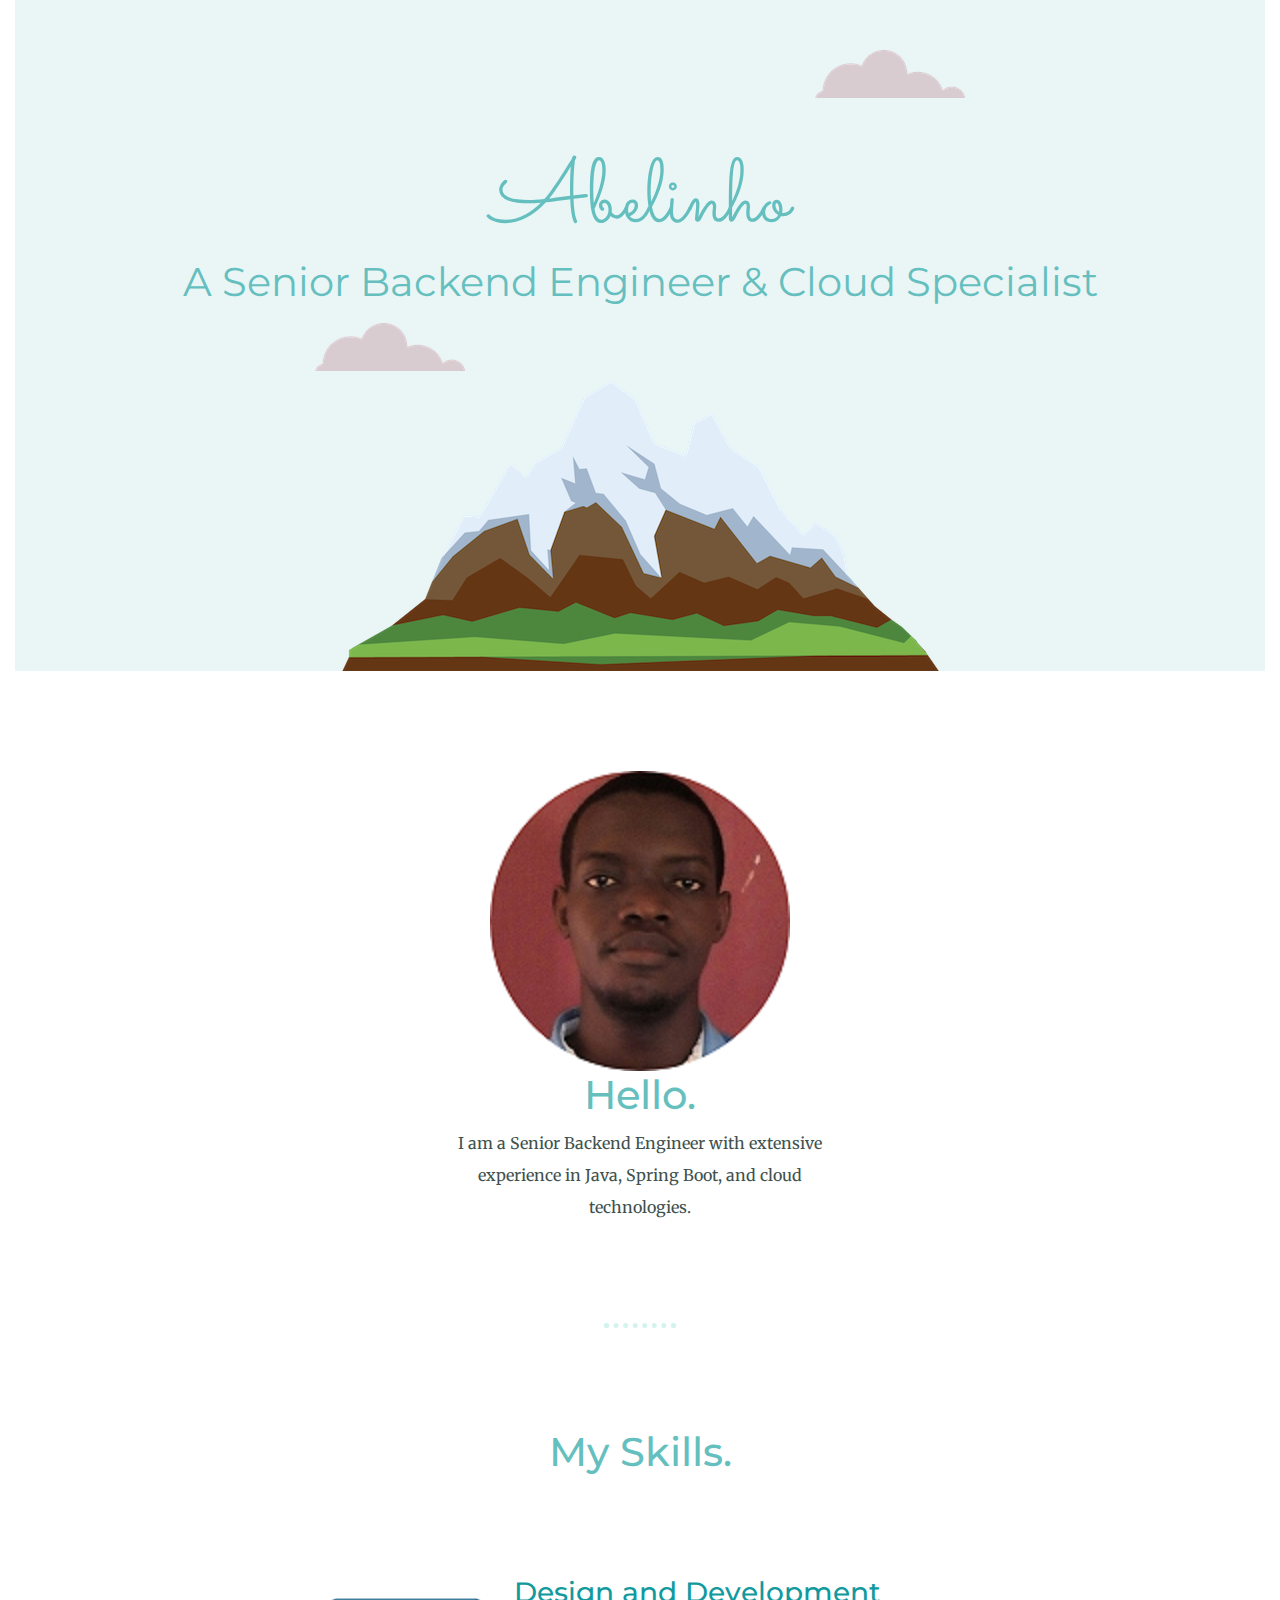
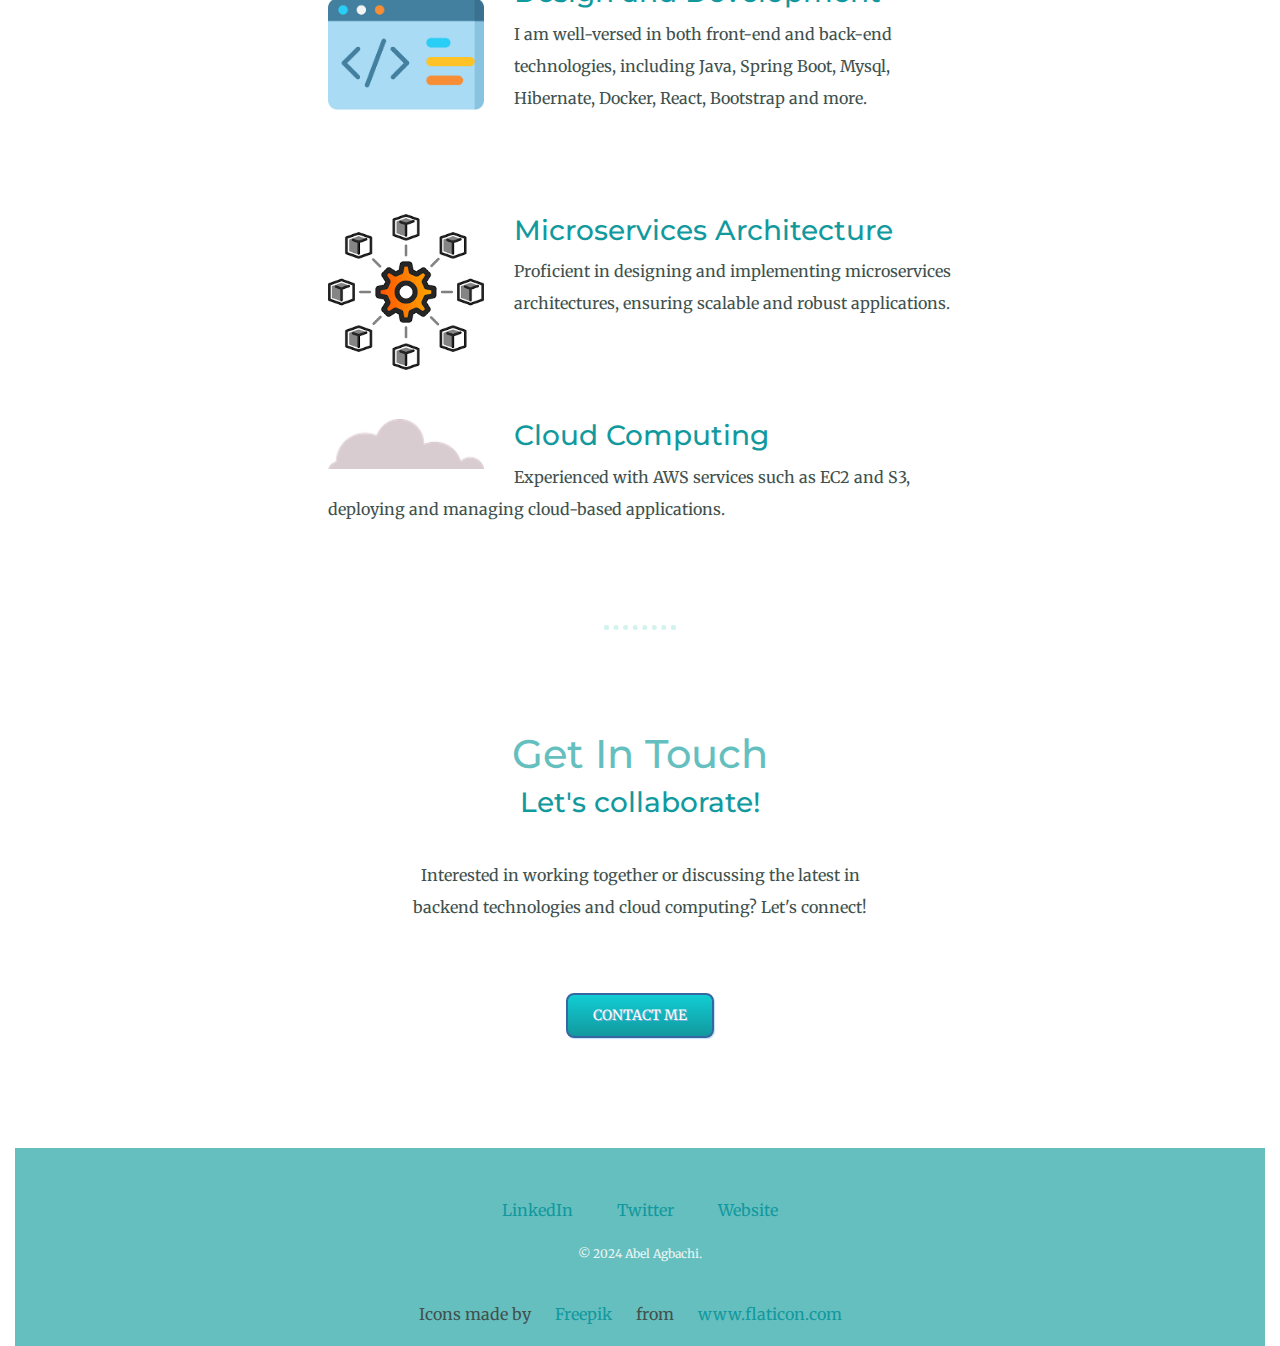
<file: index.html>
<!DOCTYPE html>
<html lang="en">
<head>
    <meta charset="UTF-8">
    <meta name="viewport" content="width=device-width, initial-scale=1.0">
    <title>Agbachi Abel</title>
    <!-- CSS styles -->
    <link rel="stylesheet" href="https://stackpath.bootstrapcdn.com/bootstrap/4.3.1/css/bootstrap.min.css"
    integrity="sha384-ggOyR0iXCbMQv3Xipma34MD+dH/1fQ784/j6cY/iJTQUOhcWr7x9JvoRxT2MZw1T" crossorigin="anonymous">
    <link rel="stylesheet" href="css/styles.css">
    <!-- fav-icon -->
    <link rel="icon" href="favicon.ico">
    <!-- google fonts -->
    <link href="https://fonts.googleapis.com/css2?family=Cedarville+Cursive&family=Merriweather:wght@300&family=Montserrat:wght@200&family=Sacramento&display=swap" rel="stylesheet">
    <!-- Bootstrap Scripts   -->
  <script src="https://code.jquery.com/jquery-3.3.1.slim.min.js"
  integrity="sha384-q8i/X+965DzO0rT7abK41JStQIAqVgRVzpbzo5smXKp4YfRvH+8abtTE1Pi6jizo" crossorigin="anonymous">
</script>

<script src="https://cdnjs.cloudflare.com/ajax/libs/popper.js/1.14.7/umd/popper.min.js"
  integrity="sha384-UO2eT0CpHqdSJQ6hJty5KVphtPhzWj9WO1clHTMGa3JDZwrnQq4sF86dIHNDz0W1" crossorigin="anonymous">
</script>

<script src="https://stackpath.bootstrapcdn.com/bootstrap/4.3.1/js/bootstrap.min.js"
  integrity="sha384-JjSmVgyd0p3pXB1rRibZUAYoIIy6OrQ6VrjIEaFf/nJGzIxFDsf4x0xIM+B07jRM" crossorigin="anonymous">
</script>
</head>
<body>
  <div class="container-fluid">
   
    <div class="top-container">
        <img class="top-cloud" src="images/cloud.png" alt="">
        <h1>Abelinho</h1>
        <h2 id="title">A Senior Backend Engineer & Cloud Specialist</h2> 
        <img class="bottom-cloud" src="images/cloud.png" alt="">
        <img src="images/mountain.png" alt="">
    </div>

    <div class="middle-container">
        <div class="profile">
          <img src="images/circle-cropped.png" alt="Abel's Profile Picture">
          <h2>Hello.</h2>
          <p class="intro">I am a Senior Backend Engineer with extensive experience in Java, Spring Boot, and cloud technologies.</p>
        </div>
        <hr>
        <div class="skills">
          <h2>My Skills.</h2>
          <div class="skill-row">
            <img class="code-image" src="images/code.png" alt="Abel's Image Skill">
            <h3>Design and Development</h3>
            <p>I am well-versed in both front-end and back-end technologies, including Java, Spring Boot, Mysql, Hibernate, Docker, React, Bootstrap and more.</p>
          </div>
          <div class="skill-row">
            <img class="microservices-image" src="images/microservices.png" alt="Microservices">
            <h3>Microservices Architecture</h3>
            <p>Proficient in designing and implementing microservices architectures, ensuring scalable and robust applications.</p>
          </div>
          <div class="skill-row">
            <img class="cloud-image" src="images/cloud.png" alt="Cloud">
            <h3>Cloud Computing</h3>
            <p>Experienced with AWS services such as EC2 and S3, deploying and managing cloud-based applications.</p>
          </div>
        </div>
        <hr>
        <div >
          <h2>Get In Touch</h2>
          <h3>Let's collaborate!</h3>
          <p class="contact-message">Interested in working together or discussing the latest in backend technologies and cloud computing? Let's connect!</p>
          <a class="btn" href="mailto:agbachiabel@gmail.com">CONTACT ME</a>
        </div>
      </div>
      
      
      <div class="bottom-container">
        <a class="footer-link" href="https://www.linkedin.com/in/agbachi-ikeji-b9b19a104/">LinkedIn</a>
        <a class="footer-link" href="https://twitter.com/">Twitter</a>
        <a class="footer-link" href="https://abelinho.github.io/cv/">Website</a>
        <p class="copy-right">© 2024 Abel Agbachi.</p>
       
        Icons made by <a href="https://www.flaticon.com/authors/freepik" title="Freepik">Freepik</a> from <a href="https://www.flaticon.com/" title="Flaticon"> www.flaticon.com</a>
      </div>
                 
  </div> 
</body>
</html>
</file>
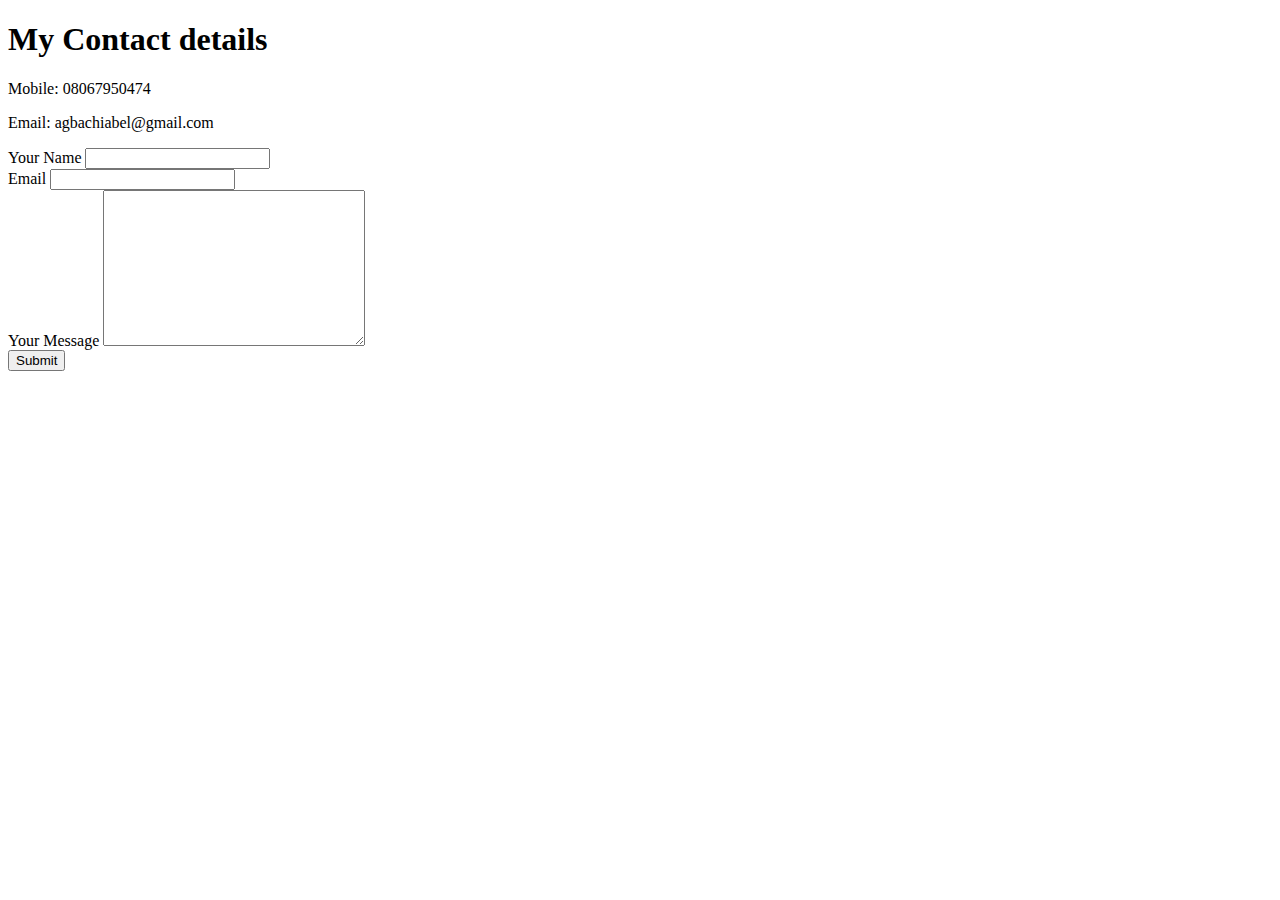
<file: My Contacts.html>
<!DOCTYPE html>
<html lang="en">
<head>
    <meta charset="UTF-8">
    <meta name="viewport" content="width=device-width, initial-scale=1.0">
    <title>Abel's Contact</title>
</head>
<body>
    <h1>My Contact details</h1>
    <p>Mobile: 08067950474</p>
    <p>Email: agbachiabel@gmail.com</p>

    <form action="mailto:agbachiabel@gmail.com" method="POST" enctype="text/plain">
        <label for="">Your Name</label>
        <input type="text" name="yourName"><br>
        <label for="">Email</label>
        <input type="email" name="yourEmail"><br>
        <label for="">Your Message</label>
        <textarea name="yourMessage" id="" cols="30" rows="10"></textarea><br>
        <input type="submit">
        
    </form>
</body>
</html>
</file>
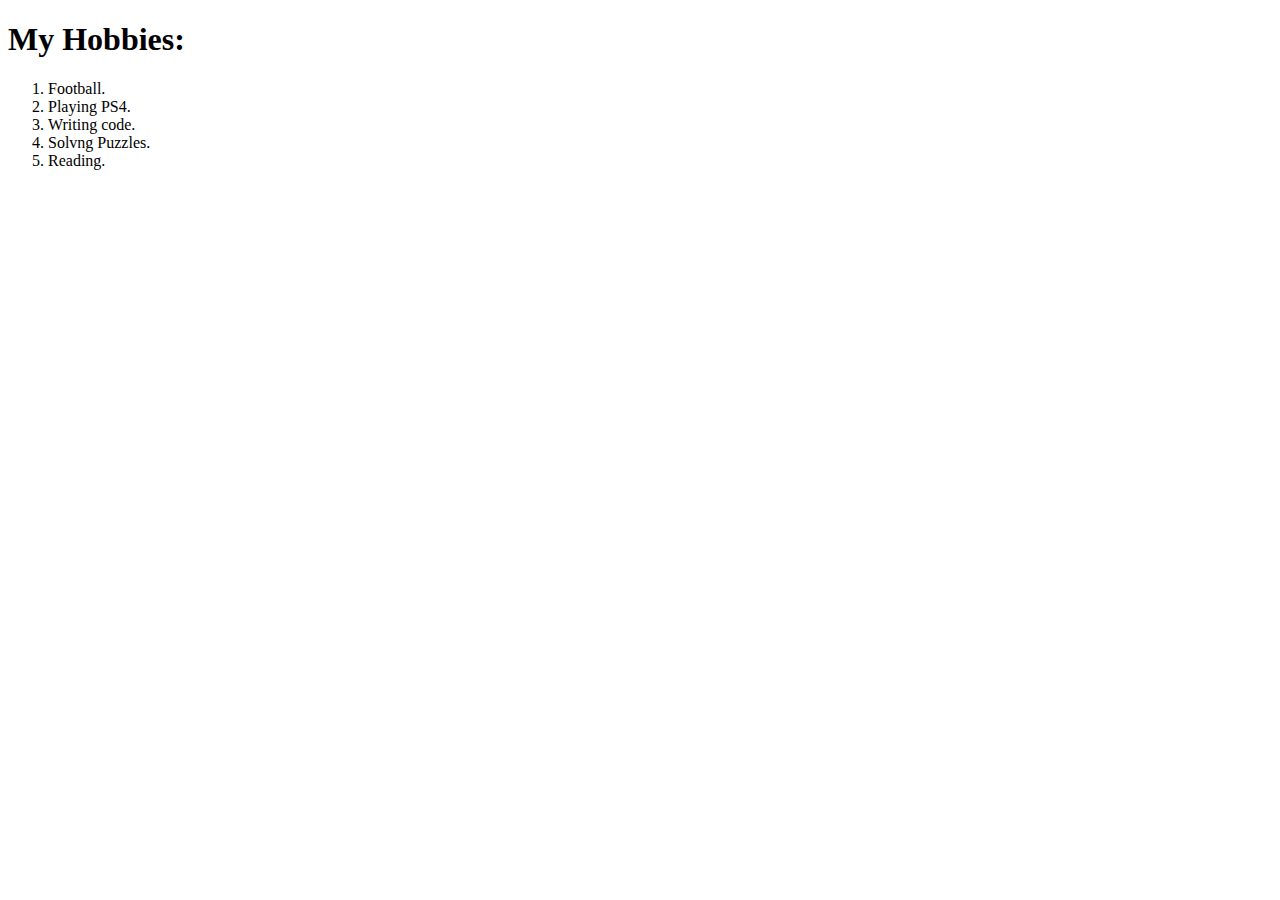
<file: My hobbies.html>
<!DOCTYPE html>
<html lang="en">
<head>
    <meta charset="UTF-8">
    <meta name="viewport" content="width=device-width, initial-scale=1.0">
    <title>Abel's Hobbies</title>
</head>
<body>
    <h1>My Hobbies:</h1>
    <ol>
        <li>Football.</li>
        <li>Playing PS4.</li>
        <li>Writing code.</li>
        <li>Solvng Puzzles.</li>
        <li>Reading.</li>
      </ol>
</body>
</html>
</file>
<file: css/styles.css>
a {
    color: #11999e;
    font-family: 'Merriweather', serif;
    margin: 10px 20px;
    text-decoration: none;
}

a:hover {
    color: #eaf6f6;
}

body {
    color: #40514e;
    margin: 0;
    text-align: center;
    font-family: 'Merriweather', serif;
    overflow-x: hidden !important;
}

.contact-message {
    margin: 40px auto 60px;
    width: 40%;
}

.top-container {
    background-color: #eaf6f6;
    position: relative;
    padding-top: 100px;
}

h1 {
    color: #66bfbf;
    margin: 50px auto 0 auto;
    font-family: 'Sacramento', cursive;
    font-size: 5.62rem;
}

h2 {
    color: #66bfbf;
    font-family: 'Montserrat', sans-serif;
    font-size: 2.5rem;
}

h2#title {
    font-weight: normal;
}

h3 {
    color: #11999e;
    font-family: 'Montserrat', sans-serif;
}

hr {
    border: 5px dotted;
    border-bottom: none;
    color: #d4f3ef;
    margin: 100px auto;
    width: 5%;
}

.middle-container {
    margin: 100px 0;
}

p {
    line-height: 2;
}

.bottom-container {
    background-color: #66bfbf;
    padding: 50px 0 20px;
}

.top-cloud {
    position: absolute;
    top: 50px;
    right: 300px;
}

.bottom-cloud {
    position: absolute;
    left: 300px;
    bottom: 300px;
}

.skill-row {
    width: 50%;
    margin: 100px auto 100px auto;
    text-align: left;
}

.code-image, .microservices-image, .cloud-image {
    width: 25%;
    float: left;
    margin-right: 30px;
}

.intro {
    margin: auto;
    width: 30%;
}

.copy-right {
    color: #eaf6f6;
    font-size: 0.75rem;
    padding: 20px 0;
}

.btn {
    font-family: 'Merriweather', serif;
    color: #FFFFFF !important;
    font-size: 14px;
    text-shadow: 1px 1px 0px #7CACDE;
    box-shadow: 1px 1px 1px #BEE2F9;
    padding: 10px 25px;
    border-radius: 8px;
    border: 2px solid #3866A3;
    background: #63B8EE;
    background: linear-gradient(top,  #11CDD4,  #11999E);
    background: -ms-linear-gradient(top,  #11CDD4,  #11999E);
    background: -webkit-gradient(linear, left top, left bottom, from(#11CDD4), to(#11999E));
    background: -moz-linear-gradient(top,  #11CDD4,  #11999E);
}

.btn:hover {
    color: #14396A !important;
    background: #468CCF;
    background: linear-gradient(top,  #30E3CB,  #2bc4ad);
    background: -ms-linear-gradient(top,  #30E3CB,  #2bc4ad);
    background: -webkit-gradient(linear, left top, left bottom, from(#30E3CB), to(#2bc4ad));
    background: -moz-linear-gradient(top,  #30E3CB,  #2bc4ad);
}
</file>
